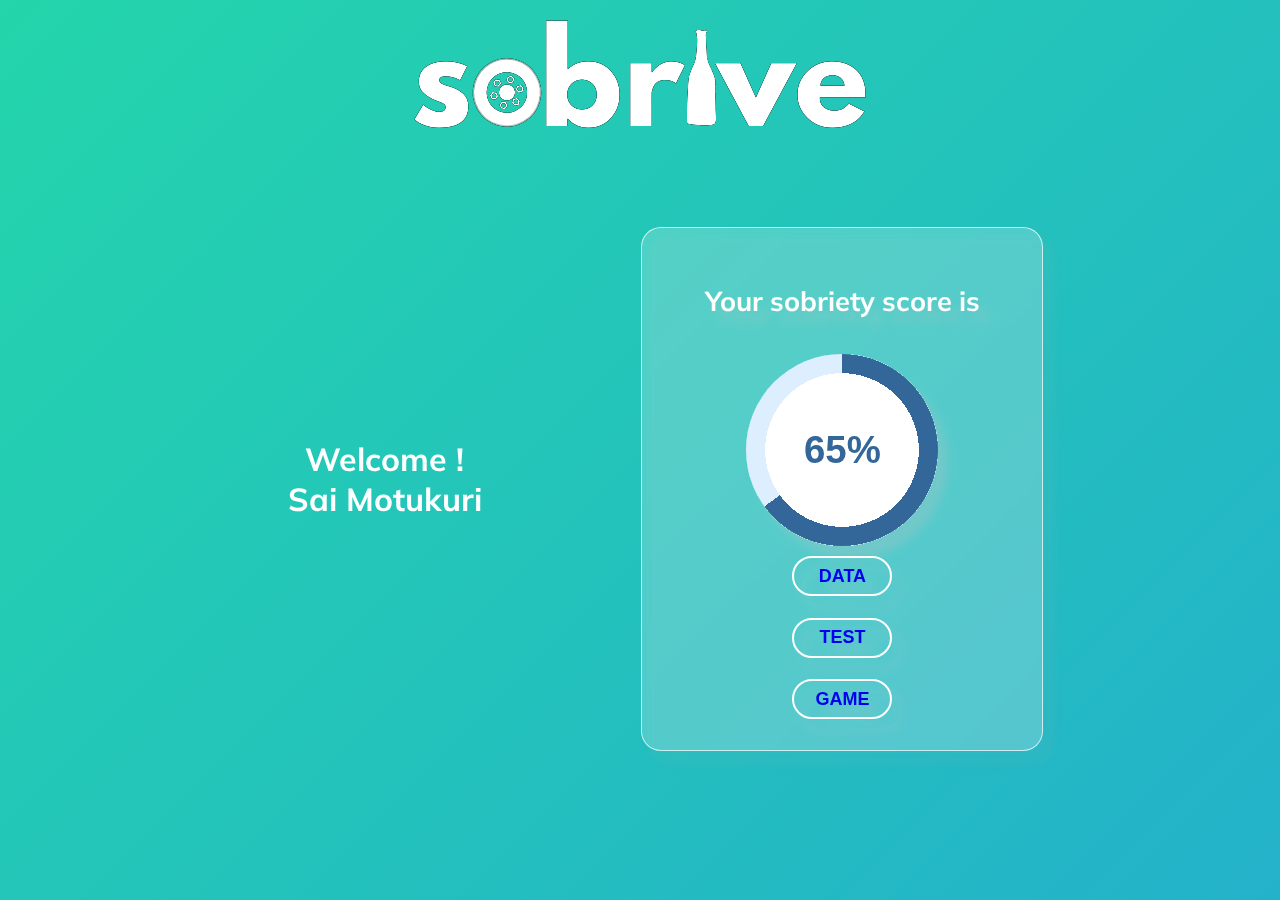
<file: index.html>
<!DOCTYPE html>
<html>
    <head>
        <meta charset="utf-8">
        <title>SOBRIVE</title>
        <meta name="description" content="">
        <meta name="viewport" content="width=device-width, initial-scale=1">
        <link rel="stylesheet" href="main.css">
    </head>
    <body class="index-body">
        <div class="logo" style="height:min-content">
            <a href="index.html">
                <img src="./pics/image.png" class="logo-pic">
            </a>
        </div>
        <section class="home-section">
            <div class="home-left">
                <div class="heading">
                    Welcome !
                </div>
                <div class="username">
                    Sai Motukuri
                </div>
            </div>
            <div class="home-right">
                <div class="score-div">
                    <div class="score-title" style="margin: 10%;">Your sobriety score is </div>
                    <div role="progressbar" aria-valuenow="65" aria-valuemin="0" aria-valuemax="100" style="--value:65"></div>
                    <button class="data-button"><a href="data.html">DATA</a></button>
                    <button class="data-button"><a href="http://10.196.188.220:8501">TEST</a></button>
                    <button class="data-button"><a href="game.html">GAME</a></button>
                </div>
            </div>
        </section>
        <script src="main.js" async defer></script>
    </body>
</html>
</file>
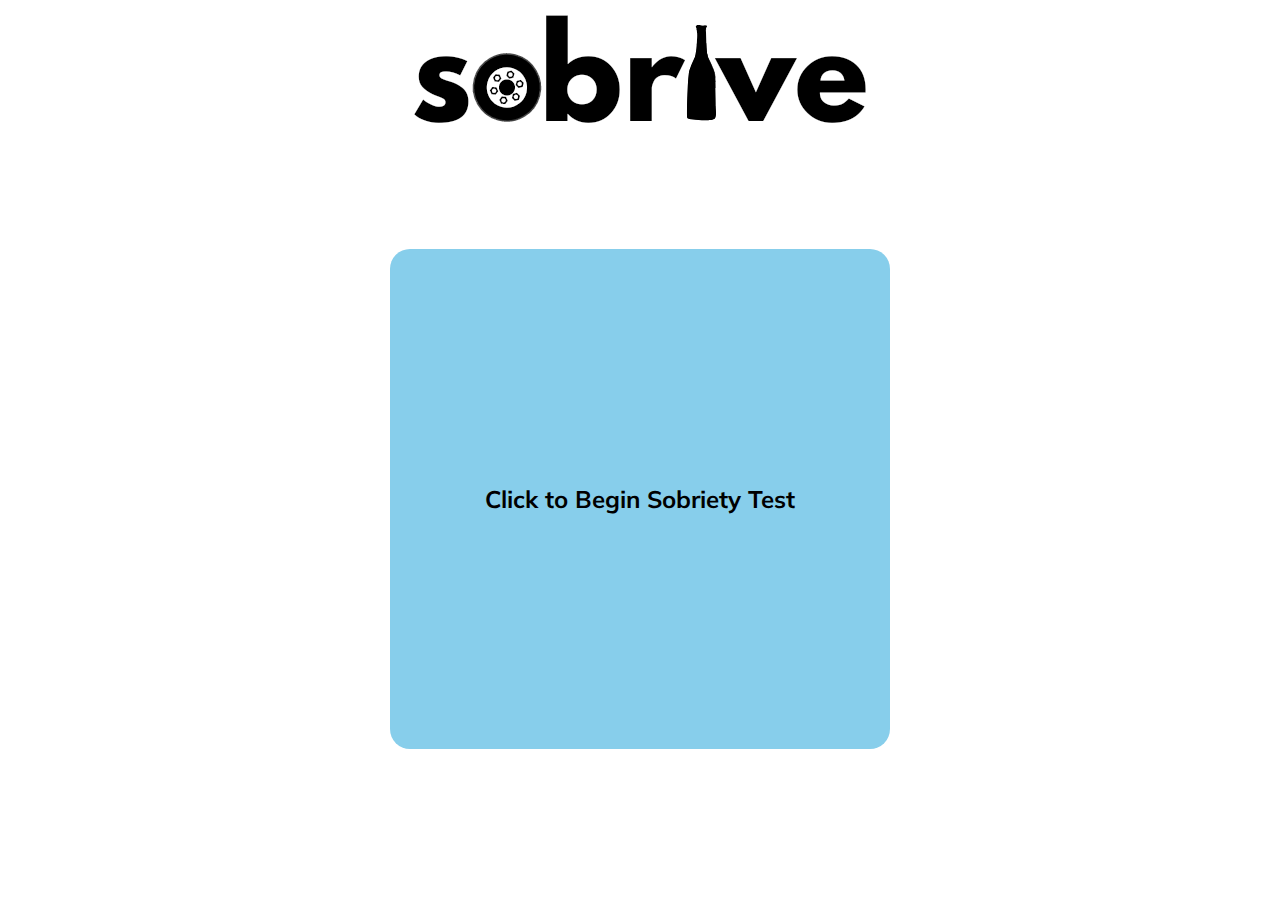
<file: game.html>
<!DOCTYPE html>
<html>
    <head>
        <meta charset="utf-8">
        <title>SOBRIVE</title>
        <meta name="description" content="">
        <meta name="viewport" content="width=device-width, initial-scale=1">
        <link rel="stylesheet" href="main.css">
    </head>
    <body class="game-body">
        <div class="logo" style="height:min-content">
        <a href="index.html">
            <img src="./pics/sobrive_white_logo.png" class="logo-pic">
        </a>
        </div>
        <section class="home-section">
                <div class="game-div" id="game-board" onclick="click_Game()">
                    Click to Begin Sobriety Test
                </div>
        </section>
        <script src="main.js" async defer></script>
    </body>
</html>
</file>
<file: main.css>
@import url("https://fonts.googleapis.com/css?family=Muli:300,400,500,700,900|Poppins:300,400,500,700,900&display=swap");
@font-face {
  font-family: 'ArchivoBlack-Regular';
  src: url("./assets/ArchivoBlack-Regular.woff");
}

html, body {
    width: 100%;
    height:100%;
  }
  
  .index-body {
      background: linear-gradient(-45deg, #ee7752, #e73c7e, #23a6d5, #23d5ab);
      background-size: 400% 400%;
      margin: 0px;
      animation: gradient 15s ease infinite;
      color: rgb(255, 255, 255);
      font-family: "Muli";
  font-weight: 700;
  }
  
  @keyframes gradient {
      0% {
          background-position: 0% 50%;
      }
      50% {
          background-position: 100% 50%;
      }
      100% {
          background-position: 0% 50%;
      }
  }
.home-section {
    display: flex;
    padding: 10%;
    flex-direction: row;
    justify-content: space-evenly;
    margin-top: -7%;
}

.game-body {
  background-color: rgb(255, 255, 255);
  margin: 0px;
}

.logo{
  text-align: center;
}

@media only screen and (max-width: 768px){
  .logo-pic {
    margin-top: 5%;
    width: 80%;
  }
}

@media only screen and (max-width: 768px) {
    .home-section {
        display: flex;
        padding: 5%;
        flex-direction: column;
    }
  }

.score-title {
  font-size: 170%;
  text-align: center;
}

@media only screen and (max-width: 768px) {
  .score-title {
    font-size:160%;
  }
}

.score-div {
    margin-top: 5%;
    border-color: red;
    display: flex;
    width: 400px;
    align-items: center;
    padding: 5%;
    flex-direction: column;
    border-radius: 20px;
    border-width: 2px;

  background-color: rgba(255, 255, 255, 0.2);
  border: 1px solid rgba(255, 255, 255, 0.7);
  animation: gradient 15s ease infinite;
  backdrop-filter: blur(5px);
  filter: drop-shadow(10px 12px 4px rgba(183, 179, 179, 0.294));
}

.game-div {
  margin-top: 5%;
  width: 500px;
  height: 500px;
  background-color: skyblue;
  border-radius: 20px;
  border-width: 2px;
  font-family: Muli;
  display: flex;
  flex-direction: column;
  justify-content: space-around;
  align-items: center;
  font-size: x-large;
  font-weight: 700;
}

@media only screen and (max-width: 768px) {
  .game-div {
    margin-top: 15%;
    width: 100%;
    background-color: skyblue;
    border-radius: 20px;
    border-width: 2px;
    font-family: Muli;
    display: flex;
    flex-direction: column;
    justify-content: space-around;
    align-items: center;
    font-size: x-large;
    font-weight: 700;
  }
}

.game-button {
  margin: 10%;
    width: 210px;
    height: 50px;
    border-radius: 25px;
    background-color: transparent;
    color: rgb(255, 255, 255);
    border-color: white;
    font-weight: 700;
    border-style: solid;
}

.data-button {
    margin: 3%;
    width: 100px;
    height: 40px;
    border-radius: 25px;
    background-color: transparent;
    color: rgb(255, 255, 255);
    border-color: white;
    font-weight: 700;
    font-size: large;
    border-style: solid;
}

.data-button:hover {
  background-color: white;
  color: rgb(59, 165, 240);
  border-color: rgb(59, 165, 240);
}

.heading, .username {
    font-size: xx-large;
    text-align: center;
}

@media only screen and (max-width: 768px) {
    .score-div {
        height: 500px;
    width: 85%;
    display: flex;
    align-items: center;
    justify-content: center;
    flex-direction: column;
    border-radius: 20px;
    border-width: 2px;
    }
  }

.home-left {
    display: flex;
    justify-content: center;
    margin: 5%;
    flex-direction: column;
}

.home-right {
    display: flex;
    flex-direction: row;
    justify-content: center;
}

@keyframes growProgressBar {
    0%, 33% { --pgPercentage: 0; }
    100% { --pgPercentage: var(--value); }
  }
  
  @property --pgPercentage {
    syntax: '<number>';
    inherits: false;
    initial-value: 0;
  }
  
  div[role="progressbar"] {
    --size: 12rem;
    --fg: #369;
    --bg: #def;
    --pgPercentage: var(--value);
    animation: growProgressBar 3s 1 forwards;
    width: var(--size);
    height: var(--size);
    border-radius: 50%;
    display: grid;
    place-items: center;
    background: 
      radial-gradient(closest-side, white 80%, transparent 0 99.9%, white 0),
      conic-gradient(var(--fg) calc(var(--pgPercentage) * 1%), var(--bg) 0)
      ;
    font-family: Helvetica, Arial, sans-serif;
    font-size: calc(var(--size) / 5);
    color: var(--fg);
  }
  
  div[role="progressbar"]::before {
    counter-reset: percentage var(--value);
    content: counter(percentage) '%';
  }

  .calendar {
    margin-top: 5%;
    margin-bottom: 5%;
    border-color: red;
    display: flex;
    width: 80%;
    align-items: center;
    padding: 5%;
    flex-direction: column;
    border-radius: 20px;
    border-width: 2px;

  background-color: rgba(255, 255, 255, 0.2);
  border: 1px solid rgba(255, 255, 255, 0.7);
  animation: gradient 15s ease infinite;
  backdrop-filter: blur(5px);
  filter: drop-shadow(10px 12px 4px rgba(183, 179, 179, 0.294));
  }

  thead {
    width: 100%;
    margin-bottom: 8%;
  }

  tbody {
    width: 100%;
  }
  .row {
    display: flex;
    width: 100%;
    flex-direction: row;
    justify-content: space-between;
    margin-bottom: 5%;
  }


  @media only screen and (max-width: 768px) {
    .calendar {
      margin-top: 15%;
      border-color: red;
      display: flex;
      width: 80%;
      align-items: center;
      padding: 5%;
      flex-direction: column;
      border-radius: 20px;
      border-width: 2px;
  
    background-color: rgba(255, 255, 255, 0.2);
    border: 1px solid rgba(255, 255, 255, 0.7);
    animation: gradient 15s ease infinite;
    backdrop-filter: blur(5px);
    filter: drop-shadow(10px 12px 4px rgba(183, 179, 179, 0.294));
    }
  }

  a:link { text-decoration: none; }


a:visited { text-decoration: none; }


a:hover { text-decoration: none; }


a:active { text-decoration: none; }

.calendar-title {
  margin: 10%;
  text-align: center;
  font-family: Muli;
  margin-bottom: 5%;
}

td {
  width: 30px;
  height: 30px;
  display: flex;
  flex-direction: row;
  align-items: center;
  justify-content: center;
}
.mark-fail {
  border: 2px solid #f00;
  border-radius: 50%;
  border-width: 4px;
}

.mark-pass {
  border: 2px solid green;
  border-radius: 50%;
  border-width: 4px;
}
</file>
